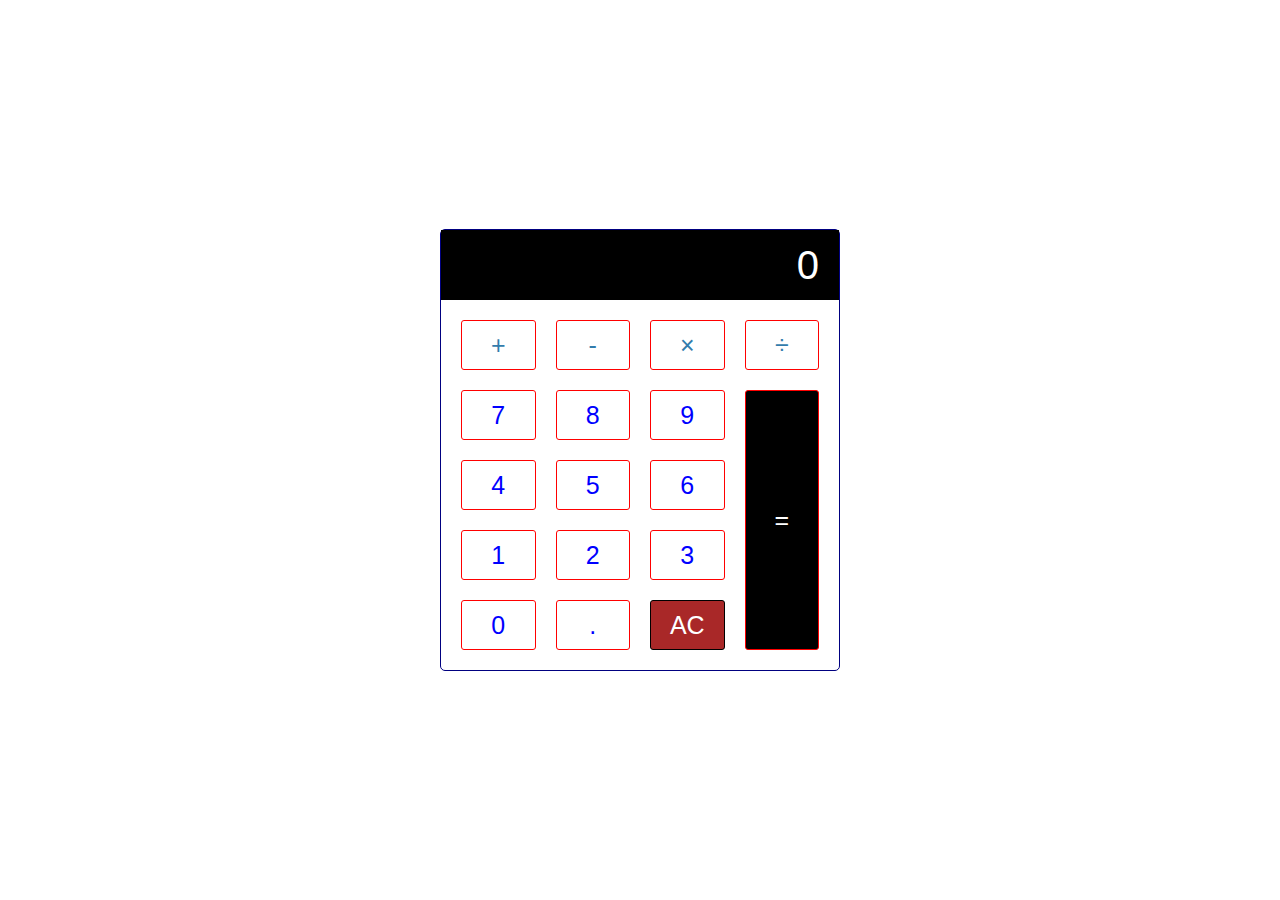
<file: My basic projects/Calculator app/index.html>
<!DOCTYPE html>
<html lang="en">
<head>
    <meta charset="UTF-8">
    <meta http-equiv="X-UA-Compatible" content="IE=edge">
    <meta name="viewport" content="width=device-width, initial-scale=1.0">
    <link rel="stylesheet" href="style.css">
    <title>Hesap Makinesi</title>
</head>
<body>
    

    <div class="calculator">
        <input type="text" class="calculator-input" >

        <div class="calculator-keys">
            <button type="button" class="operator" value="+">+</button>
            <button type="button" class="operator" value="-">-</button>
            <button type="button" class="operator" value="*">&times;</button>
            <button type="button" class="operator" value="/">&divide;</button>

            <button type="button" value="7">7</button>
            <button type="button" value="8">8</button>
            <button type="button" value="9">9</button>

            <button type="button" value="4">4</button>
            <button type="button" value="5">5</button>
            <button type="button" value="6">6</button>

            <button type="button" value="1">1</button>
            <button type="button" value="2">2</button>
            <button type="button" value="3">3</button>

            <button type="button" value="0">0</button>
            <button type="button" class="decimal" value=".">.</button>
            <button type="button" class="clear" value="clear">AC</button>

            <button type="button" class="equal-sign operator" value="=">=</button>

        </div>
    </div>


    <script src="script.js"></script>
</body>
</html>
</file>
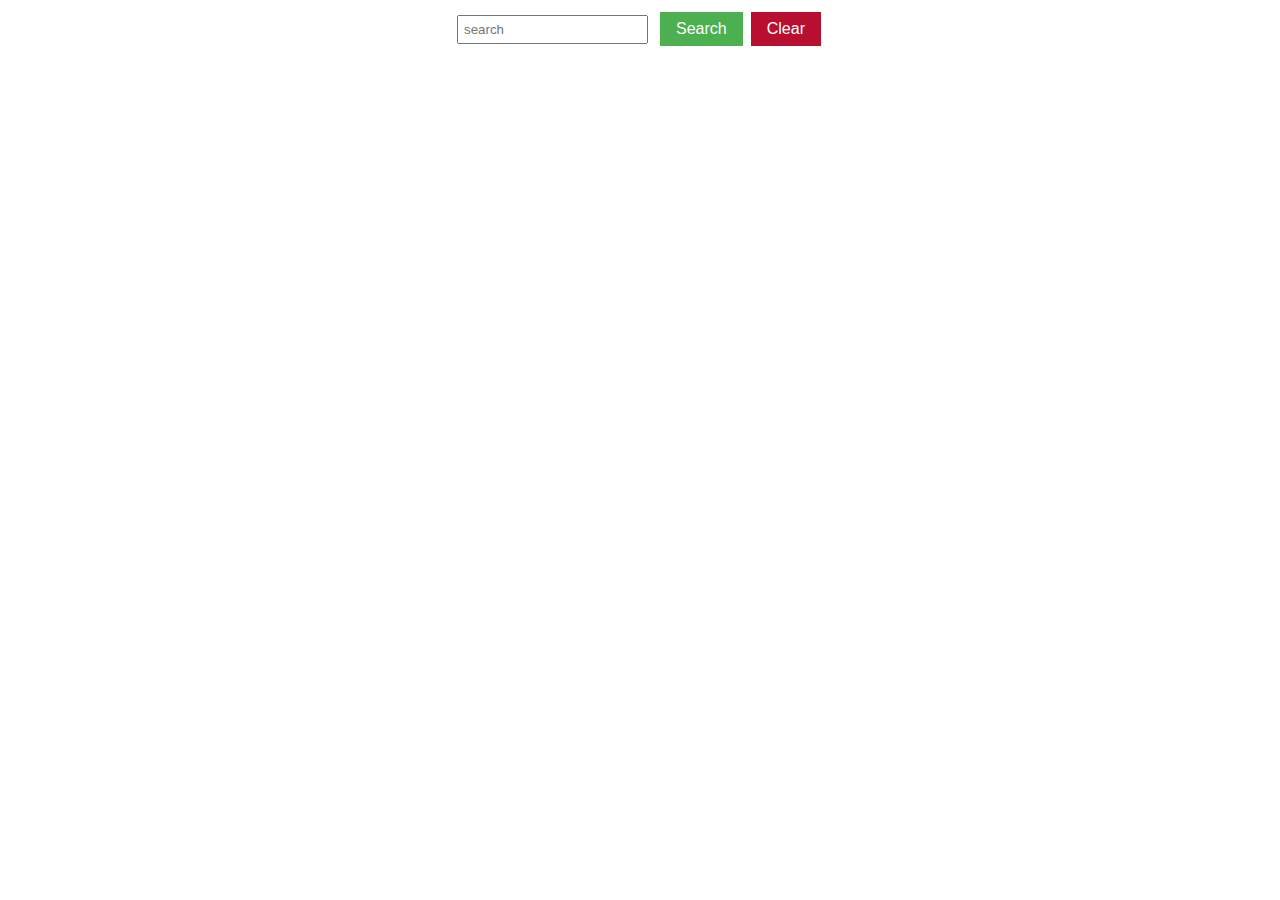
<file: My basic projects/Search image Api/index.html>
<!DOCTYPE html>
<html lang="en">

<head>
  <meta charset="UTF-8">
  <meta name="viewport" content="width=device-width, initial-scale=1.0">
  <title>Document</title>
  <link rel="stylesheet" href="style.css
  ">
</head>

<body>

  <div id="container">
    <form id="form"> <input type="text" placeholder="search" id="inputsearch">
    <div> 
      <button id="search">Search</button>
      <button id="clear">Clear</button>

    </div>
  </form>
  </div>


  <div id="img-box">

  </div>
  <script src="script.js"></script>

</body>

</html>
</file>
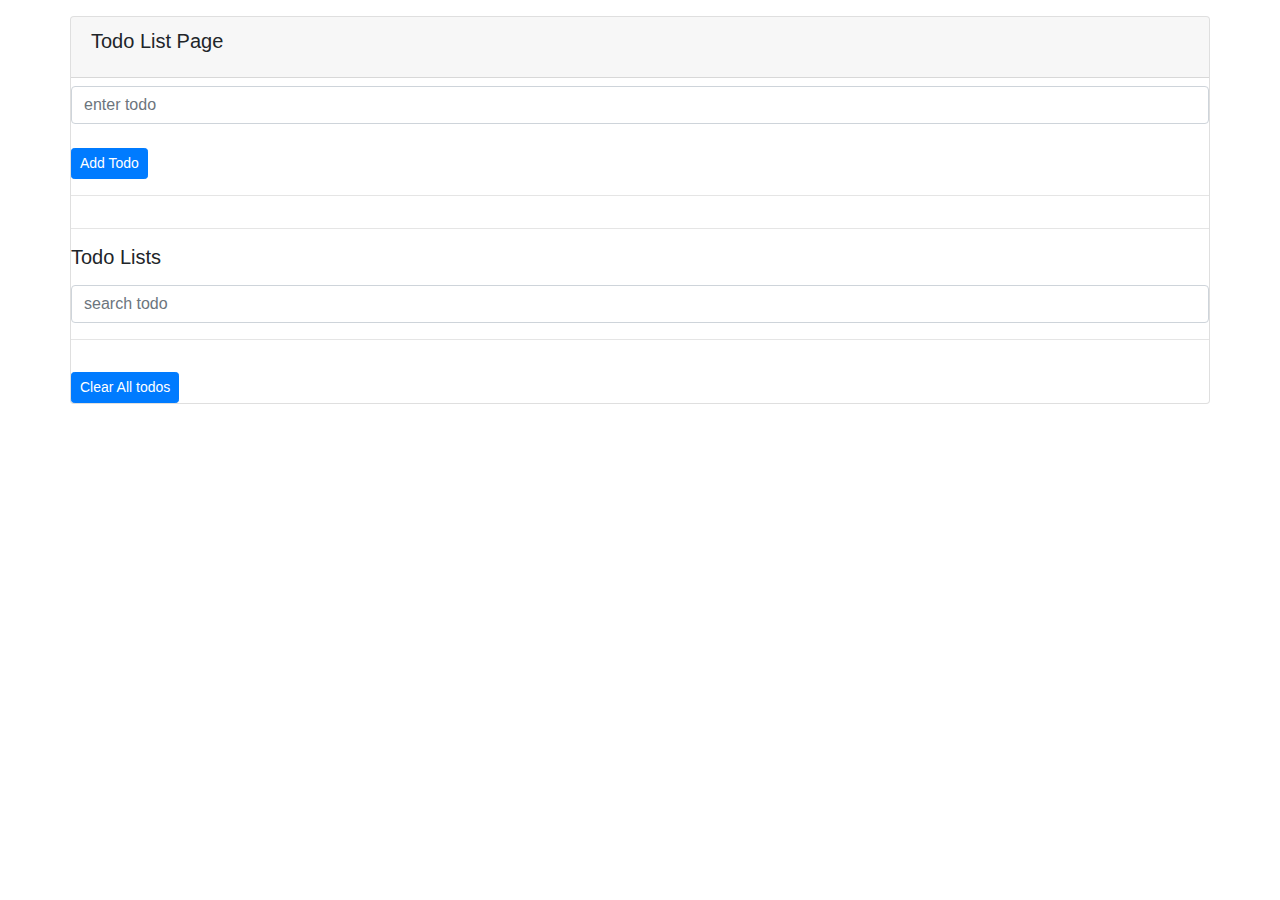
<file: My basic projects/Todo List/index.html>
<!DOCTYPE html>
<html lang="en">

<head>
    <meta charset="UTF-8">
    <meta http-equiv="X-UA-Compatible" content="IE=edge">
    <meta name="viewport" content="width=device-width, initial-scale=1.0">
    <link rel="stylesheet" href="https://stackpath.bootstrapcdn.com/font-awesome/4.7.0/css/font-awesome.min.css">
    <link rel="stylesheet" href="https://maxcdn.bootstrapcdn.com/bootstrap/4.0.0/css/bootstrap.min.css"
        integrity="sha384-Gn5384xqQ1aoWXA+058RXPxPg6fy4IWvTNh0E263XmFcJlSAwiGgFAW/dAiS6JXm" crossorigin="anonymous">

    <title>Todo List</title>
</head>

<body>

    <div class="container">
        <div class="row">
            <div class="card w-100 mt-3">
                <div class="card-header">
                    <h5 class="card-title">Todo List Page</h5>
                </div>
                <div class="card-body-1">
                    <form id="todoAddForm" class="mt-2">
                        <input type="text" class="form-control mt-2" id="todoName" aria-describedby="todo"
                            placeholder="enter todo">

                        <button id="todoAddButton" type="submit" class="btn btn-primary mt-4 btn-sm">
                            Add Todo</button>
                    </form>
                   
                    <hr>
                    

                </div>

                <hr />

                <div class="card-body-2">
                    <h5 class="card-title">Todo Lists</h5>
                    <form name="form2" id="todoListForm">
                        <input id="todoSearch" type="text" class="form-control mt-3" placeholder="search todo">
                        <hr />
                    </form>

                    <ul class="list-group">
                       
                      </ul>

                        <a href="#" id="clearButton" class="btn btn-primary btn-sm mt-3">Clear All todos</a>
                </div>
            </div>
        </div>
    </div>



    <script src="https://code.jquery.com/jquery-3.2.1.slim.min.js"
        integrity="sha384-KJ3o2DKtIkvYIK3UENzmM7KCkRr/rE9/Qpg6aAZGJwFDMVNA/GpGFF93hXpG5KkN"
        crossorigin="anonymous"></script>
    <script src="https://cdnjs.cloudflare.com/ajax/libs/popper.js/1.12.9/umd/popper.min.js"
        integrity="sha384-ApNbgh9B+Y1QKtv3Rn7W3mgPxhU9K/ScQsAP7hUibX39j7fakFPskvXusvfa0b4Q"
        crossorigin="anonymous"></script>
    <script src="https://maxcdn.bootstrapcdn.com/bootstrap/4.0.0/js/bootstrap.min.js"
        integrity="sha384-JZR6Spejh4U02d8jOt6vLEHfe/JQGiRRSQQxSfFWpi1MquVdAyjUar5+76PVCmYl"
        crossorigin="anonymous"></script>
    <script src="app.js"></script>
</body>

</html>
</file>
<file: My basic projects/Calculator app/style.css>
* {
    margin: 0;
    padding: 0;
    box-sizing: border-box;
}

html {
    font-size: 10px;
}

body {
    font-size: 1.2rem;
}

.calculator {
    border: 1px solid navy;
    border-radius: 5px;
    width: 400px;
    position: absolute;
    top: 50%;
    left: 50%;
    transform: translate(-50%,-50%);
}

.calculator-input {
    width: 100%;
    font-size: 4rem;
    height: 70px;
    border: none;
    background-color: black;
    color: white;
    text-align: right;
    padding-left: 20px;
    padding-right: 20px;
}

button {
    height: 50px;
    background-color: black;
    border-radius: 3px;
    border: 1px solid red;
    background-color: transparent;
    font-size: 2.5rem;
    color: blue;
}

button:hover {
    background-color: #eaeaea;
}

.operator {
    color: #337cac;
}

.clear {
    background-color: rgb(169, 40, 40);
    border-color: black;
    color: white;
}

.clear:hover {
    background-color: indianred;
}

.equal-sign {
    background-color: black;
    border-color: red;
    color: white;
    height: 100%;
    grid-area: 2/4/6/5;
}

.equal-sign:hover {
    background-color: rgb(36, 36, 131);
}

.calculator-keys {
    display: grid;
    grid-template-columns: repeat(4, 1fr);
    grid-gap: 20px;
    padding: 20px
}
</file>
<file: My basic projects/Search image Api/style.css>
#container {
  text-align: center;
}

#form {
  display: flex;
  justify-content: center;
  align-items: center;
}

#inputsearch {
  margin-right: 10px;
  padding: 5px;
}

#search {
  background-color: #4CAF50;
  color: white;
  border: none;
  padding: 8px 16px;
  text-align: center;
  text-decoration: none;
  display: inline-block;
  font-size: 16px;
  margin: 4px 2px;
  cursor: pointer;
}
#clear{
  background-color: #b80f30;
  color: white;
  border: none;
  padding: 8px 16px;
  text-align: center;
  text-decoration: none;
  display: inline-block;
  font-size: 16px;
  margin: 4px 2px;
  cursor: pointer;
}



#img-box {
  display: flex;
  justify-content: center;
  flex-wrap: wrap;
}

.card {
  margin: 10px;
}

img {
  border-radius: 5px;
}
</file>
